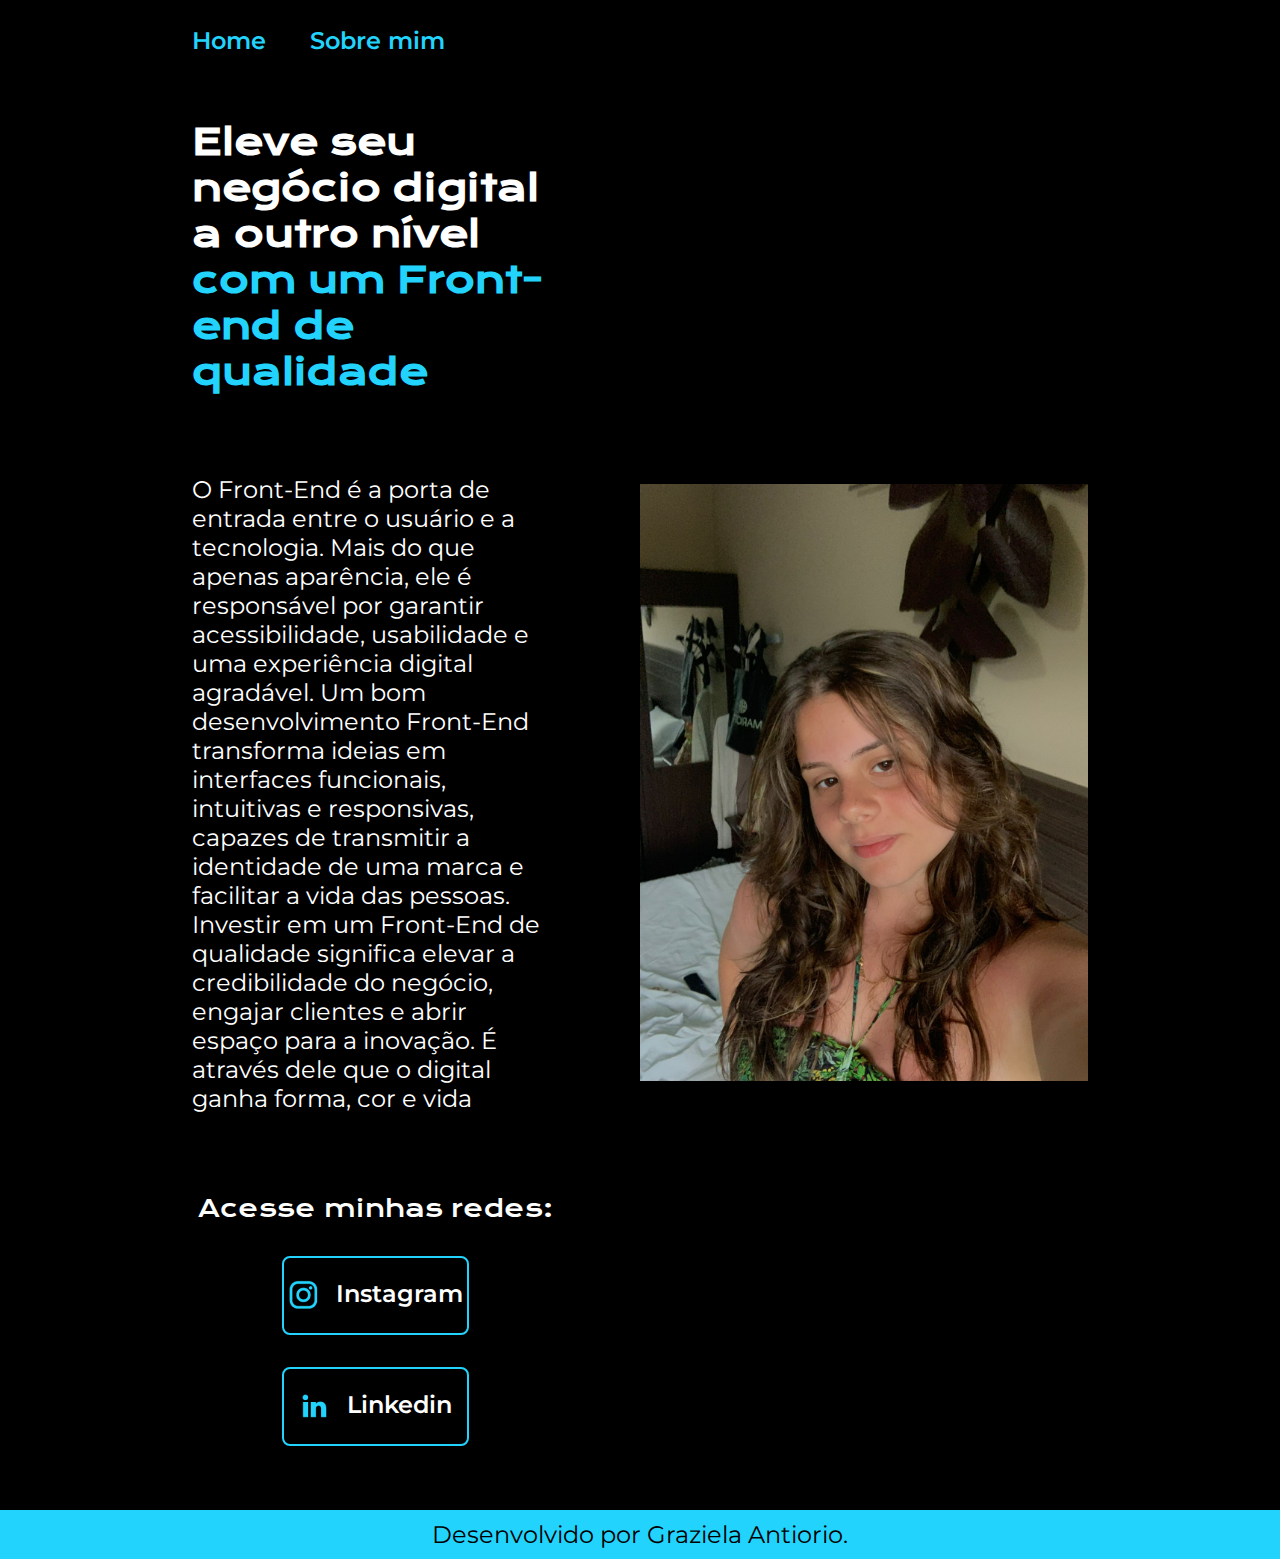
<file: index.html>
<!DOCTYPE html>
<html lang="pt-br">
<head>
    <meta charset="UTF-8">
    <meta name="viewport" content="width=device-width, initial-scale=1.0">
    <title>Front end</title>
    <link rel="stylesheet" href="estilos/style.css">
</head>
<body>
   <header class="cabecalho">
        <nav class="cabecalho_menu">
            <a class="cabecalho_menu_link" href="index.html">Home</a>
            <a class="cabecalho_menu_link" href="about.html">Sobre mim</a>
        </nav>
   </header>
    <main class="apresentacao">
        <section class="apresentacao__conteudo">
            <h1 class="apresentacao__conteudo_titulo">Eleve seu negócio digital a outro nível <strong class="destaque-titulo">com um Front-end de qualidade</strong></h1>
            <p class="apresentacao__conteudo_texto">O Front-End é a porta de entrada entre o usuário e a tecnologia. Mais do que apenas aparência, ele é responsável por garantir acessibilidade, usabilidade e uma experiência digital agradável. Um bom desenvolvimento Front-End transforma ideias em interfaces funcionais, intuitivas e responsivas, capazes de transmitir a identidade de uma marca e facilitar a vida das pessoas. Investir em um Front-End de qualidade significa elevar a credibilidade do negócio,
                 engajar clientes e abrir espaço para a inovação. É através dele que o digital ganha forma, cor e vida</p>
            
            <div class="apresentacao__links">
                <h2 class="apresentacao_link_subtitulo">Acesse minhas redes: </h2>
                <a class="custom_links" href="https://www.instagram.com/graziantiorio/?hl=pt-br" target="_blank"> 
                    <img src="instagram.png" alt="Instagram"> Instagram
                </a>
                <a class="custom_links" href="https://www.linkedin.com/in/graziela-antiorio-baa95534a/" target="_blank">
                    <img src="linkedin.png" alt="linkedin"> Linkedin
                </a>
            </div>
        </section>
        <img class="imagem" src="foto graziela.jpg" alt="foto Graziela Antiorio">
    </main>

    <footer class="rodape">
        <p>Desenvolvido por Graziela Antiorio.</p>
    </footer>
</body>
</html>
</file>
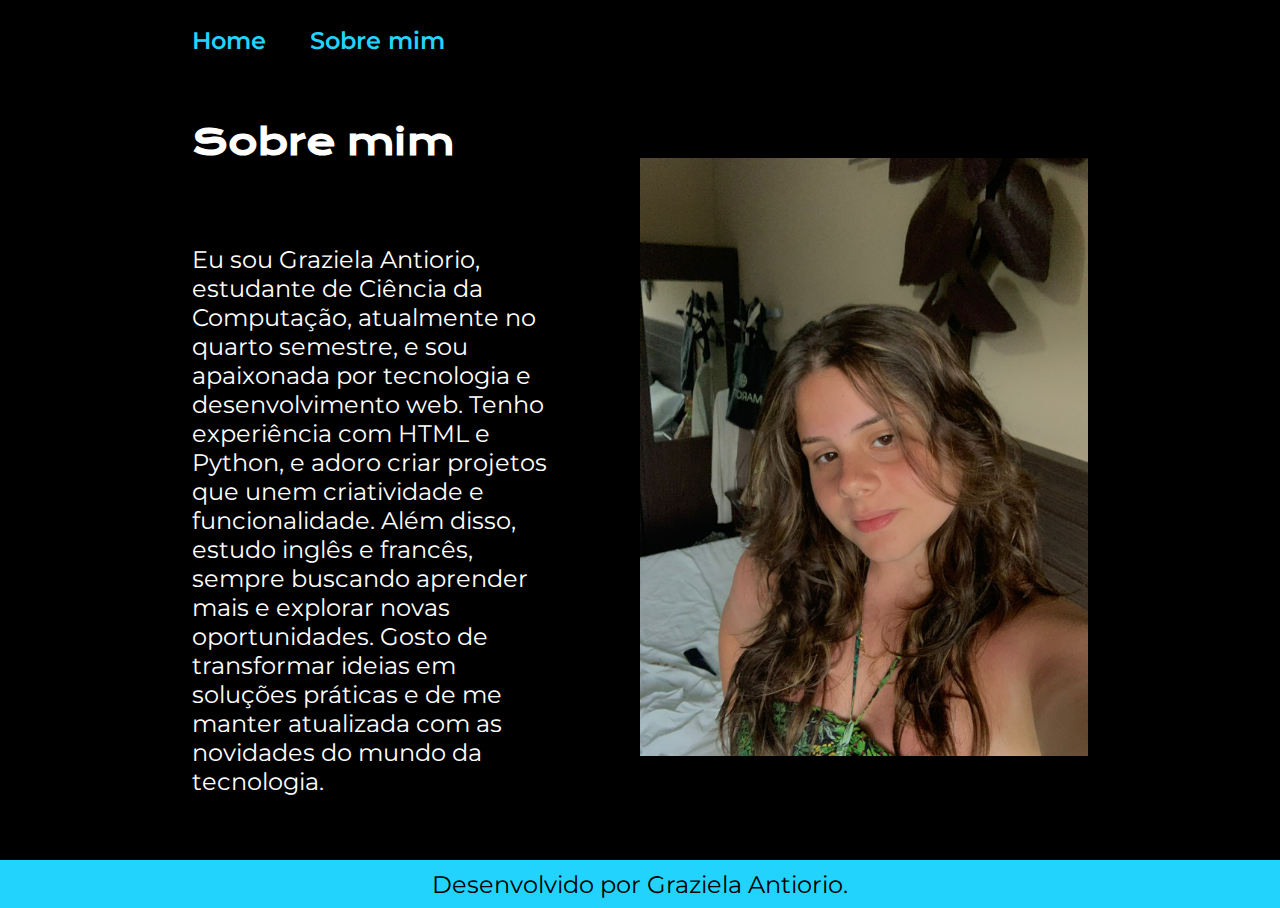
<file: about.html>
<!DOCTYPE html>
<html lang="pt-br">
<head>
    <meta charset="UTF-8">
    <meta name="viewport" content="width=device-width, initial-scale=1.0">
    <title>Sobre mim</title>
    <link rel="stylesheet" href="estilos/style.css">
</head>
<body>
    <header class="cabecalho">
        <nav class="cabecalho_menu">
            <a class="cabecalho_menu_link" href="index.html">Home</a>
            <a class="cabecalho_menu_link" href="about.html">Sobre mim</a>
        </nav>
   </header>

    <main class="apresentacao">
         <section class="apresentacao__conteudo">
            <h1 class="apresentacao__conteudo_titulo">Sobre mim</h1>
            <p class="apresentacao__conteudo_texto" class="apresentacao__conteudo_texto">Eu sou Graziela Antiorio, estudante de Ciência da Computação, atualmente no quarto semestre, e sou apaixonada por tecnologia e desenvolvimento web. Tenho experiência com HTML e Python, e adoro criar projetos que unem criatividade e funcionalidade. Além disso, estudo inglês e francês, sempre buscando aprender mais e explorar novas oportunidades. Gosto de transformar ideias em soluções práticas e de me manter atualizada com as novidades do mundo da tecnologia.</p>
            
        </section>
        <img class="imagem" src="foto graziela.jpg" alt="foto Graziela Antiorio">
    </main>

    <footer class="rodape">
        <p>Desenvolvido por Graziela Antiorio.</p>
    </footer>
</body>
</html>
</file>
<file: estilos/style.css>
@charset "UTF-8";
@import url('https://fonts.googleapis.com/css2?family=Krona+One&family=Montserrat:wght@400;600&display=swap');


*{
    margin: 0%;
}
body {
  background-color: rgb(0, 0, 0);
  color: white;
  /*font-family: Arial, Helvetica, sans-serif;*/
  height: 100vh; /*#100% da tela do viewport*/
  box-sizing: border-box;
  width: 100%;
}

.cabecalho{
    padding: 2% 0% 0% 15%;
 
    
}
.cabecalho_menu{
    display:flex;
    flex-direction: row;
    gap:2.75rem;
}

.cabecalho_menu_link{
    color:#22D4FD;
    font-family: 'Montserrat', sans-serif;
    font-size: 1.5rem;
    font-weight: 600;
    text-decoration: none;

}

.meio{
    display: flex;
    flex-direction: row;
}

.apresentacao__conteudo{
    width: 50%;
    display: flex;
    flex-direction: column;
    gap: 5rem;
    
}
.apresentacao__links{
    display:flex;
    flex-direction: column;
    justify-content: space-between;
    align-items:center;
    gap: 2rem;



}

.apresentacao_link_subtitulo{
    font-family: 'Krona One', 'sans-serif';
    font-weight: 400;
    font-size: 1.5rem;


}

.custom_links:hover{
    background-color: #272727;
}
.custom_links{
    /*background-color: #22D4FD; ctrl k c*/
    /*margin: 4px;*/
    display: flex;
    justify-content: center;
    gap: 1rem;
    border: 2px solid #22D4FD;
    width: 50%;
    text-align: center;
    border-radius: 8px;
    font-size: 1.5rem;
    font-weight: 600;
    color: white;
    padding: 1.35rem 0rem;
    text-decoration: none;
    font-family: 'Montserrat','sans-serif';
}
.apresentacao__conteudo_titulo{
    font-size: 2.25rem;
    font-family: 'Krona One','sans-serif';
}
.apresentacao__conteudo_texto{
    
    font-size: 1.5rem;
    font-family: 'Montserrat','sans-serif';
}

.apresentacao {
    padding: 5% 15%;
    display:flex;
    align-items: center;
    justify-content: space-between;
    gap:82px
    /*
    flex-direction: row;
    gap: 90px;
    height: 400px;*/
    
}
.imagem {
    width: 50%;
}

.destaque-titulo {
    color: #22D4FD;
   /* border: 1px solid #22D4FD;
    padding: 10px; */
}

/*strong {
    color: rgb(172, 245, 172);
} */

.rodape{
    color: #000000;
    background-color: #22D4FD;
    text-align: center;
    border: 0.62rem;
    padding: 0.62rem;
    font-family: 'Montserrat', sans-serrif;
    font-size: 1.5rem;
}



@media (max-width: 1200px){

    .cabecalho{
        padding: 10%;

    }
    .cabecalho_menu{
        justify-content: center;
        
    }
    .apresentacao{
        flex-direction: column-reverse;
        padding: 5%;
    }

    .apresentacao__conteudo{
        width: auto;
    }
    
}
</file>
